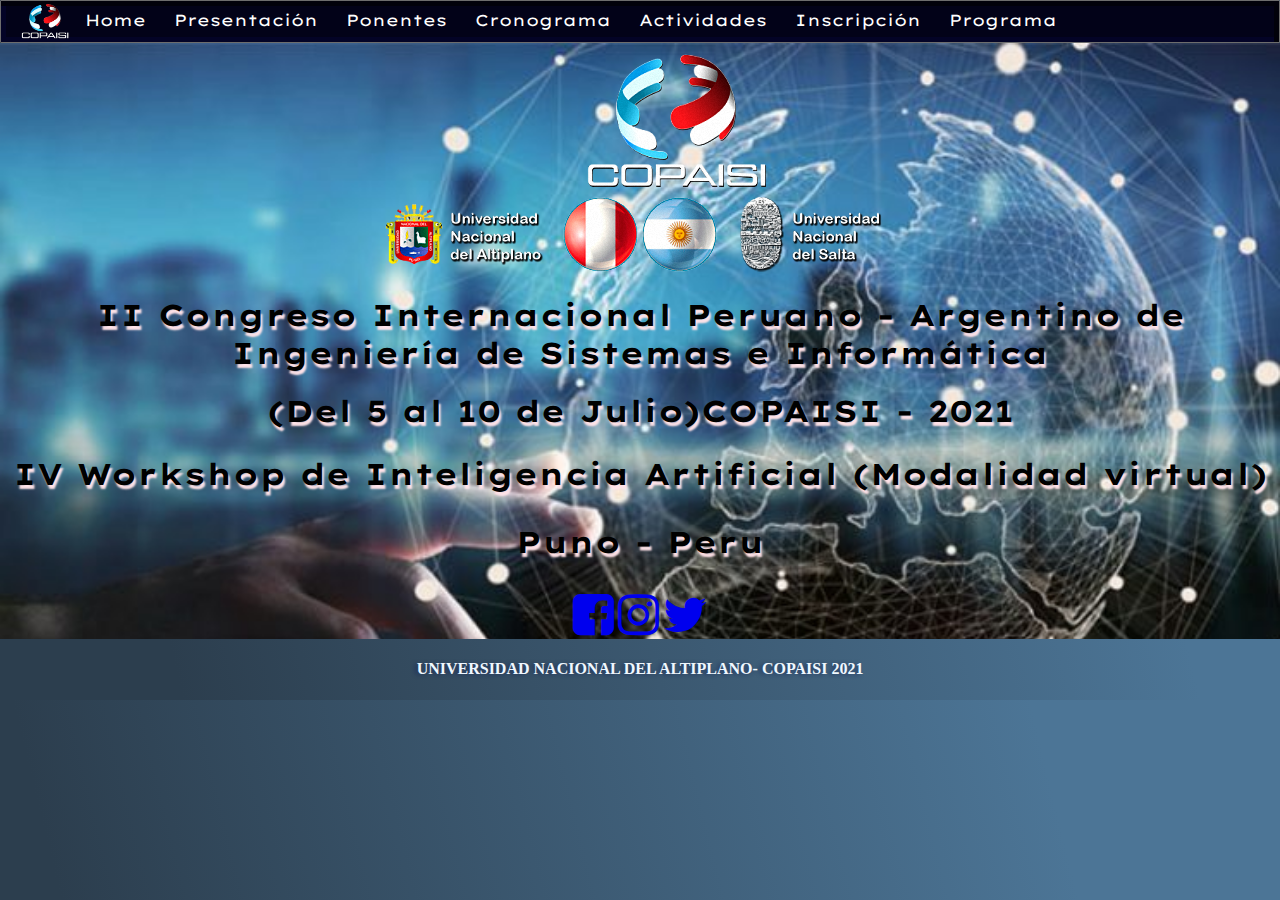
<file: index.html>
<!DOCTYPE html>
<html lang="es">
<head>
    <meta charset="UTF-8">
    <meta http-equiv="X-UA-Compatible" content="IE=edge">
    <meta name="viewport" content="width=device-width, initial-scale=1.0">
    <link rel="stylesheet" href="diseño.css">
    <link rel="preconnect" href="https://fonts.gstatic.com">
    <script src="funcion.js"></script>
    <link href="https://fonts.googleapis.com/css2?family=Lexend+Mega&display=swap" rel="stylesheet">
    <link rel="stylesheet" href="https://stackpath.bootstrapcdn.com/font-awesome/4.7.0/css/font-awesome.min.css" integrity="sha384-wvfXpqpZZVQGK6TAh5PVlGOfQNHSoD2xbE+QkPxCAFlNEevoEH3Sl0sibVcOQVnN" crossorigin="anonymous">
    <title>II COPAISI 2021</title>
</head>
<body>
    <header id='menu'>
        <input type='checkbox' id='responsive-menu' onclick='updatemenu()'><label></label>
        <ul>
          <li><img src="congreso2.png" id="congreso2"></li>
          <li><a href="index.html">Home</a></li>
          <li><a href="Presentacion.html">Presentación </a></li>
          <li><a href="Ponentes.html">Ponentes</a></li>
          <li><a href="Cronograma.html">Cronograma</a></li>
          <li><a href="Actividades.html">Actividades </a></li>
          <li><a href="Inscripcion.html">Inscripción </a></li>
          <li><a href="Programa.html">Programa </a></li>
        </ul>
    </header>
    <article id="home1">
        <section>
            <img src="congreso2.png">
        </section>
        <section>
            <img src="unap3.png">
            <img src="per.png">
            <img src="arg.png">
            <img src="unisal.png">
        </section>
        <section id="textoPresentacion">
            <h1>II Congreso Internacional Peruano - Argentino de Ingeniería de Sistemas e Informática</h1>
            <h1>(Del 5 al 10 de Julio)COPAISI - 2021</h1>
            <h2>IV Workshop de Inteligencia Artificial (Modalidad virtual)</h2>
            <h3>Puno - Peru</h3>
        </section>
        <section class="redes">
                <a href="https://www.facebook.com/COPAISI/"><i class="fa fa-facebook-square fa-3x" aria-hidden="true"></i></a><!-- f082 -->
                <a href="https://www.instagram.com/copaisi/?hl=es"><i class="fa fa-instagram fa-3x" aria-hidden="true"></i></a><!-- f16d -->
                <a href="https://twitter.com/COPAISI2020"><i class="fa fa-twitter fa-3x" aria-hidden="true"></i></a ><!-- f099  -->
        </section>
    </article>
    <footer>
        <h4>UNIVERSIDAD NACIONAL DEL ALTIPLANO- COPAISI 2021</h4>
    </footer>
</body>
</html>
</file>
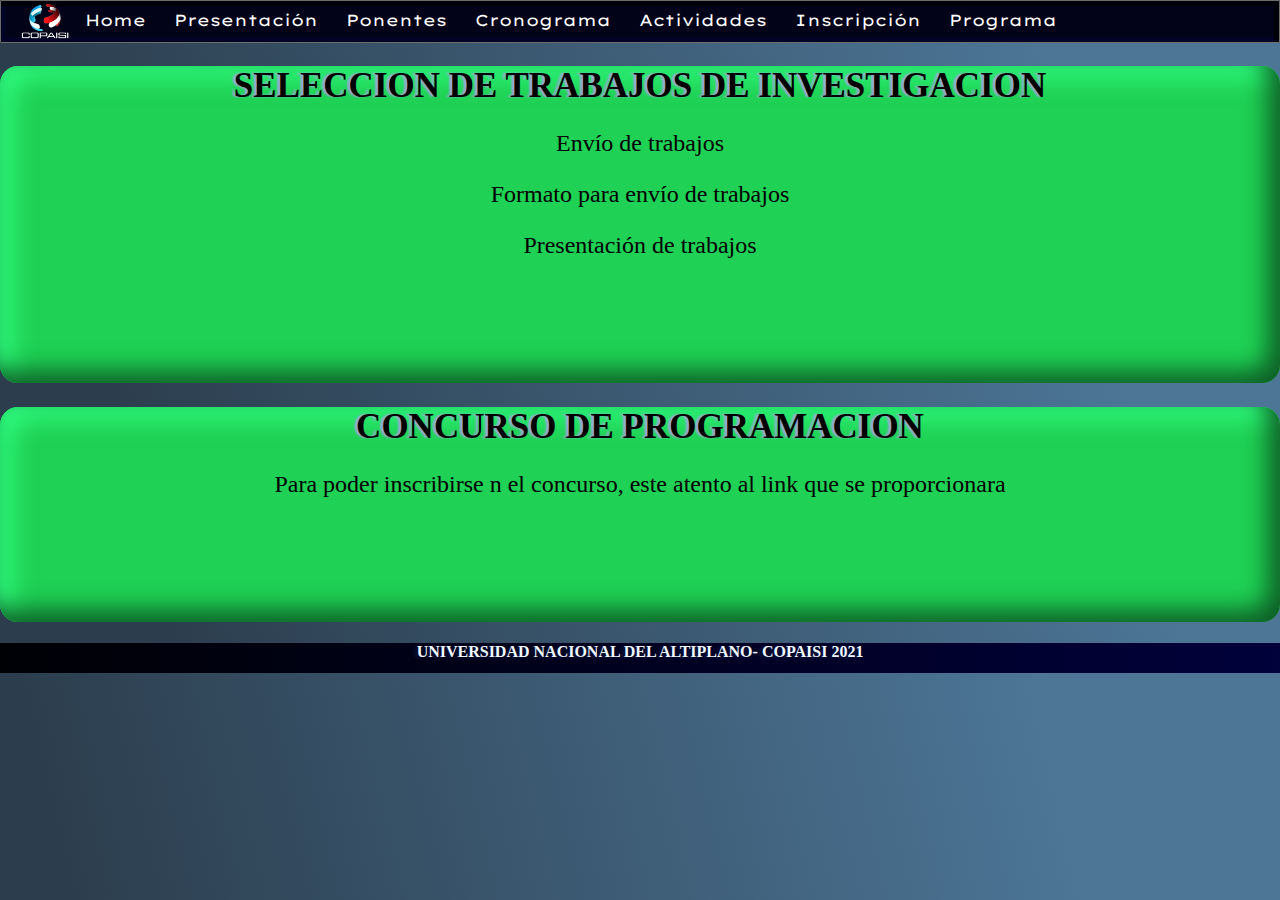
<file: Actividades.html>
<!DOCTYPE html>
<html lang="es">
<head>
    <meta charset="UTF-8">
    <meta http-equiv="X-UA-Compatible" content="IE=edge">
    <meta name="viewport" content="width=device-width, initial-scale=1.0">
    <link rel="stylesheet" href="diseño.css">
    <link rel="stylesheet" href="paginas sub.css">
    <link rel="preconnect" href="https://fonts.gstatic.com">
    <script src="funcion.js"></script>
    <link href="https://fonts.googleapis.com/css2?family=Lexend+Mega&display=swap" rel="stylesheet">
    <title>II COPAISI 2021</title>
</head>
<body>
    <header id='menu'>
        <input type='checkbox' id='responsive-menu' onclick='updatemenu()'><label></label>
        <ul>
          <li><img src="congreso2.png" id="congreso2"></li>
          <li><a href="index.html">Home</a></li>
          <li><a href="Presentacion.html">Presentación </a></li>
          <li><a href="Ponentes.html">Ponentes</a></li>
          <li><a href="Cronograma.html">Cronograma</a></li>
          <li><a href="Actividades.html">Actividades </a></li>
          <li><a href="Inscripcion.html">Inscripción </a></li>
          <li><a href="Programa.html">Programa </a></li>
        </ul>
    </header>
    <article>
        <section class="activi">
            <h1 id="title">SELECCION DE TRABAJOS DE INVESTIGACION</h1>
            <p>Envío de trabajos</p>
            <p>Formato para envío de trabajos</p>
            <p>Presentación de trabajos</p>
        </section>
        <section class="activi">
            <h1 id="title">CONCURSO DE PROGRAMACION</h1>
            <p>Para poder inscribirse n el concurso, este atento al link que se proporcionara</p>
        </section>
    </article>
    <footer class="sub">
        <h4>UNIVERSIDAD NACIONAL DEL ALTIPLANO- COPAISI 2021</h4>
    </footer>
</body>
</html>
</file>
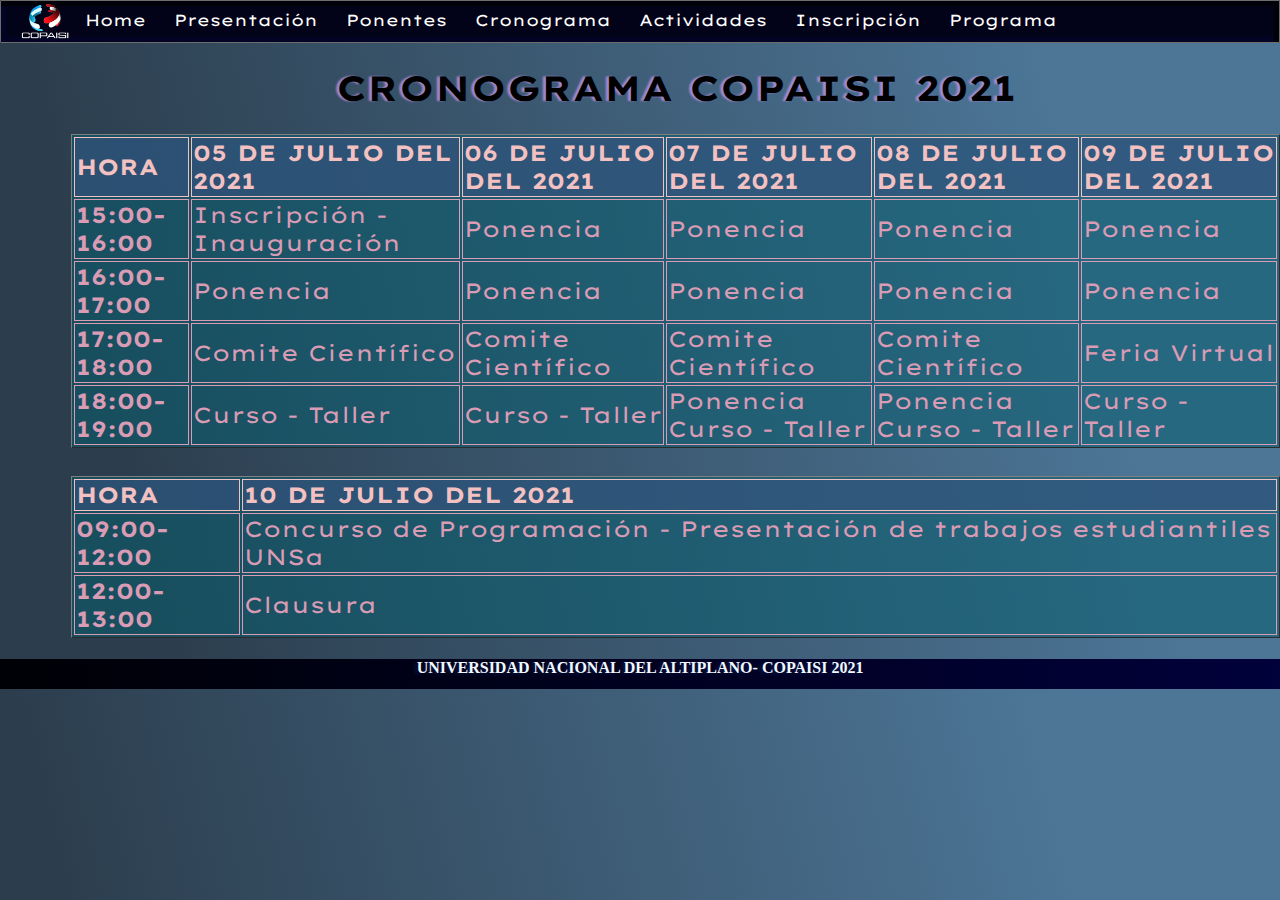
<file: Cronograma.html>
<!DOCTYPE html>
<html lang="es">
<head>
    <meta charset="UTF-8">
    <meta http-equiv="X-UA-Compatible" content="IE=edge">
    <meta name="viewport" content="width=device-width, initial-scale=1.0">
    <link rel="stylesheet" href="diseño.css">
    <link rel="stylesheet" href="paginas sub.css">
    <link rel="preconnect" href="https://fonts.gstatic.com">
    <script src="funcion.js"></script>
    <link href="https://fonts.googleapis.com/css2?family=Lexend+Mega&display=swap" rel="stylesheet">
    <title>II COPAISI 2021</title>
</head>
<body>
    <header id='menu'>
        <input type='checkbox' id='responsive-menu' onclick='updatemenu()'><label></label>
        <ul>
          <li><img src="congreso2.png" id="congreso2"></li>
          <li><a href="index.html">Home</a></li>
          <li><a href="Presentacion.html">Presentación </a></li>
          <li><a href="Ponentes.html">Ponentes</a></li>
          <li><a href="Cronograma.html">Cronograma</a></li>
          <li><a href="Actividades.html">Actividades </a></li>
          <li><a href="Inscripcion.html">Inscripción </a></li>
          <li><a href="Programa.html">Programa </a></li>
        </ul>
    </header>
    <article class="cronos">
    <section>
        <h1 id="title">CRONOGRAMA COPAISI 2021</h1>
    <table border="1">
        <thead>
            <tr>
                <th>HORA</th>
                <th>05 DE JULIO DEL 2021</th>
                <th>06 DE JULIO DEL 2021</th>
                <th>07 DE JULIO DEL 2021</th>
                <th>08 DE JULIO DEL 2021</th>
                <th>09 DE JULIO DEL 2021</th>
            </tr>
        </thead>
        <tbody>
            <tr>
                <th>15:00-16:00</th>
                <td>Inscripción - Inauguración</td>
                <td>Ponencia</td>
                <td>Ponencia</td>
                <td>Ponencia</td>
                <td>Ponencia</td>
            </tr>
            <tr>
                <th>16:00-17:00</th>
                <td>Ponencia</td>
                <td>Ponencia</td>
                <td>Ponencia</td>
                <td>Ponencia</td>
                <td>Ponencia</td>
            </tr>
            <tr>
                <th>17:00-18:00</th>
                <td>Comite Científico</td>
                <td>Comite Científico</td>
                <td>Comite Científico</td>
                <td>Comite Científico</td>
                <td>Feria Virtual</td>
            </tr>
            <tr>
                <th>18:00-19:00</th>
                <td>Curso - Taller</td>
                <td>Curso - Taller</td>
                <td>Ponencia Curso - Taller</td>
                <td>Ponencia Curso - Taller</td>
                <td>Curso - Taller</td>
            </tr>
        </tbody>
    </table>
    </section>
    <br>
    <section>
            <table border="1">
                <thead>
                    <tr>
                        <th>HORA</th>
                        <th>10 DE JULIO DEL 2021</th>
                    </tr>
                </thead>
                <tbody>
                    <tr>
                        <th>09:00-12:00</th>
                        <td>Concurso de Programación - Presentación de trabajos estudiantiles UNSa</td>
                    </tr>
                    <tr>
                        <th>12:00-13:00</th>
                        <td>Clausura</td>
                    </tr>
                </tbody>
            </table>
    </section>
    </article>
    <footer class="sub">
        <h4>UNIVERSIDAD NACIONAL DEL ALTIPLANO- COPAISI 2021</h4>
    </footer>
</body>
</html>
</file>
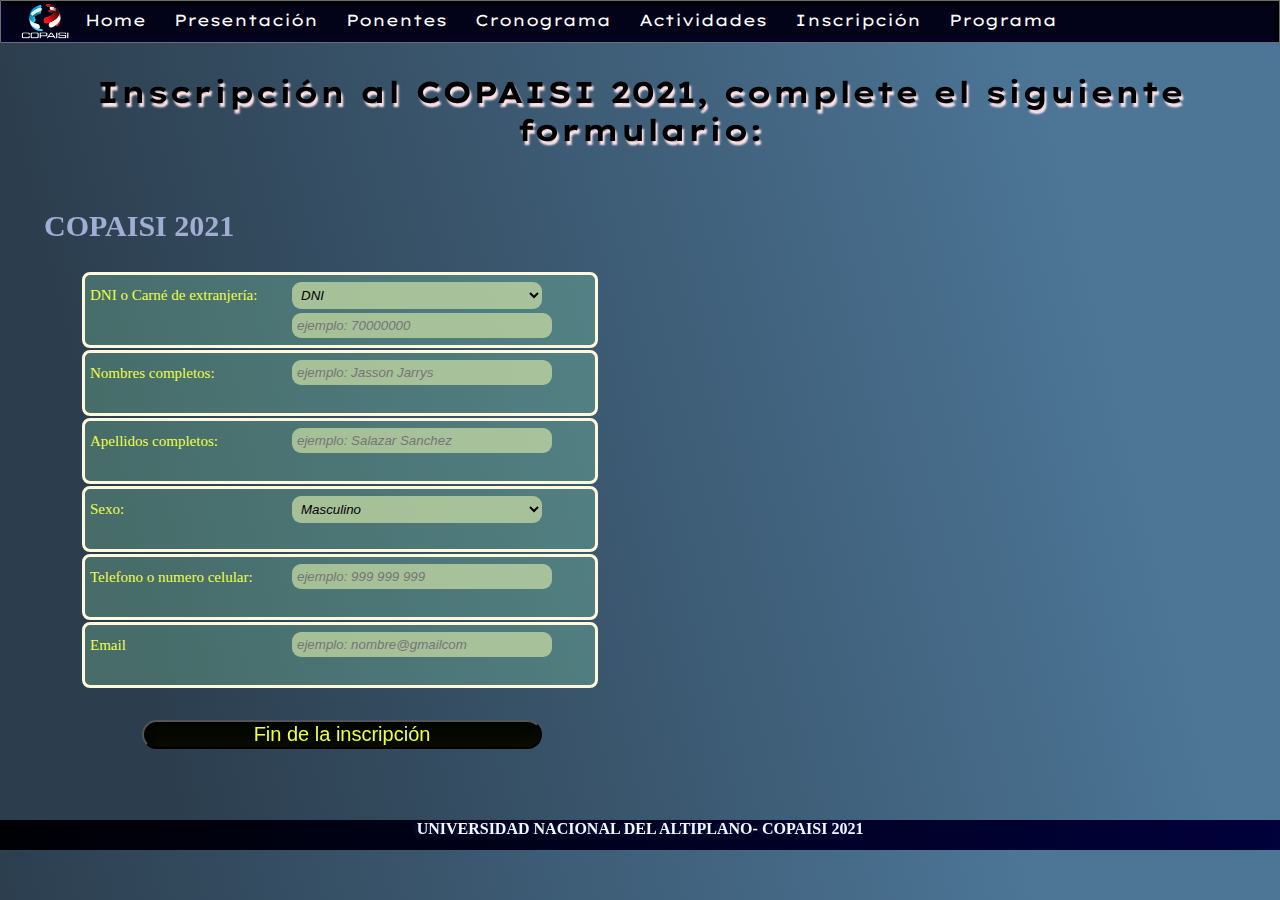
<file: Inscripcion.html>
<!DOCTYPE html>
<html lang="es">
<head>
    <meta charset="UTF-8">
    <meta http-equiv="X-UA-Compatible" content="IE=edge">
    <meta name="viewport" content="width=device-width, initial-scale=1.0">
    <link rel="stylesheet" href="diseño.css">
    <link rel="stylesheet" href="paginas sub.css">
    <link rel="preconnect" href="https://fonts.gstatic.com">
    <script src="funcion.js"></script>
    <link href="https://fonts.googleapis.com/css2?family=Lexend+Mega&display=swap" rel="stylesheet">
    <title>II COPAISI 2021</title>
</head>
<body>
    <header id='menu'>
        <input type='checkbox' id='responsive-menu' onclick='updatemenu()'><label></label>
        <ul>
          <li><img src="congreso2.png" id="congreso2"></li>
          <li><a href="index.html">Home</a></li>
          <li><a href="Presentacion.html">Presentación </a></li>
          <li><a href="Ponentes.html">Ponentes</a></li>
          <li><a href="Cronograma.html">Cronograma</a></li>
          <li><a href="Actividades.html">Actividades </a></li>
          <li><a href="Inscripcion.html">Inscripción </a></li>
          <li><a href="Programa.html">Programa </a></li>
        </ul>
    </header>
    <article>
        <h3>Inscripción al COPAISI 2021, complete el siguiente formulario: </h3>
        <form id=inscripcion>
        <fieldset>
        <legend>COPAISI 2021</legend>
        <ol>
        <li>
                <label for=dni>DNI o Carné de extranjería:</label>
                <select id=dni name=dni>
                        <option value="dni" select> DNI</option>
                        <option value="carnet" select>Carné de extranjería</option>
                </select>
                <input id=dni name=dni type=text placeholder="ejemplo: 70000000" required autofocus>
        </li>
        <li>
                <label for=name>Nombres completos: </label>
                <input id=name name=name type=text placeholder="ejemplo: Jasson Jarrys" required autofocus>
        </li>
        <li>
                <label for=apellido>Apellidos completos: </label>
                <input id=apellido name=apellido type=text placeholder="ejemplo: Salazar Sanchez" required autofocus>
        </li>
        <li>
                <label for =genero>Sexo: </label>
                <select id="genero" name="genero" >
                        <option value="Masculino" select>Masculino</option>
                        <option value="Femenino"  select>Femenino</option>
                        <option value="NoGender" select>Prefiero no decirlo</option>
                </select>
        </li>
        <li>
                <label for=telefono>Telefono o numero celular: </label>
                <input id=telefono name=telefono type=tel placeholder="ejemplo: 999 999 999" required autofocus>
        </li>
        <li>
                <label for=email>Email</label>
                <input id=email name=email type=email placeholder="ejemplo: nombre@gmailcom"required autofocus>
        </li>
        </ol>
        </fieldset>
        <fieldset>
                <button type=submit>Fin de la inscripción</button>
        </fieldset>
        </form>
    </article>
    <footer class="sub">
        <h4>UNIVERSIDAD NACIONAL DEL ALTIPLANO- COPAISI 2021</h4>
    </footer>
</body>
</html>
</file>
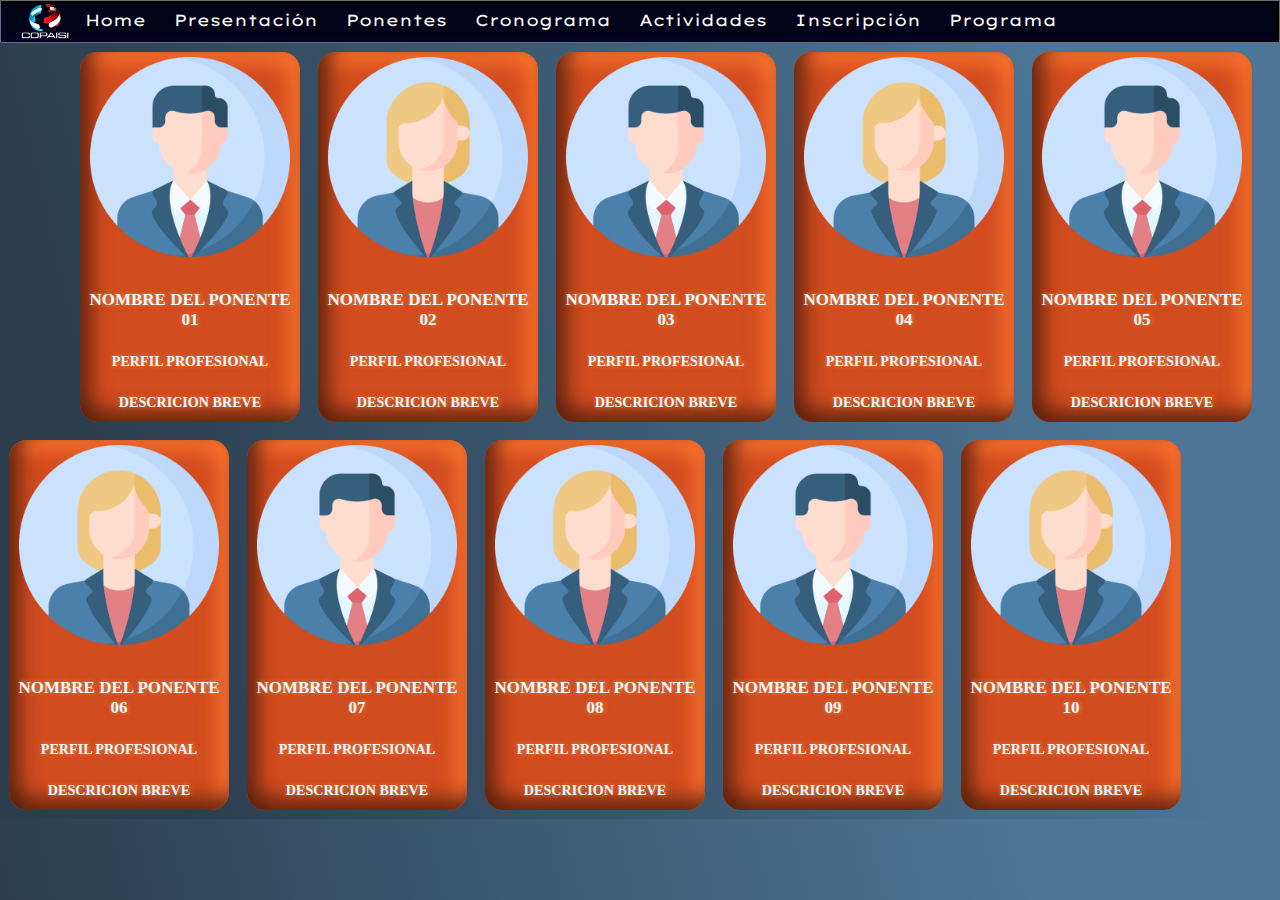
<file: Ponentes.html>
<!DOCTYPE html>
<html lang="es">
<head>
    <meta charset="UTF-8">
    <meta http-equiv="X-UA-Compatible" content="IE=edge">
    <meta name="viewport" content="width=device-width, initial-scale=1.0">
    <link rel="stylesheet" href="diseño.css">
    <link rel="stylesheet" href="paginas sub.css">
    <link rel="preconnect" href="https://fonts.gstatic.com">
    <script src="funcion.js"></script>
    <link href="https://fonts.googleapis.com/css2?family=Lexend+Mega&display=swap" rel="stylesheet">
    <title>II COPAISI 2021</title>
</head>
<body class="sub">
    <header id='menu'>
        <input type='checkbox' id='responsive-menu' onclick='updatemenu()'><label></label>
        <ul>
          <li><img src="congreso2.png" id="congreso2"></li>
          <li><a href="index.html">Home</a></li>
          <li><a href="Presentacion.html">Presentación </a></li>
          <li><a href="Ponentes.html">Ponentes</a></li>
          <li><a href="Cronograma.html">Cronograma</a></li>
          <li><a href="Actividades.html">Actividades </a></li>
          <li><a href="Inscripcion.html">Inscripción </a></li>
          <li><a href="Programa.html">Programa </a></li>
        </ul>
    </header>
    <article id="ponentes">
        <section id="descripcion">
            <img src="perfil masculino.png" id="Perfil">
            <h4>NOMBRE DEL PONENTE 01</h4>
            <h5><strong>PERFIL PROFESIONAL</strong></h5>
            <h5>DESCRICION BREVE</h5>
        </section>
        <section id="descripcion">
            <img src="perfil femenino.png" id="Perfil">
            <h4>NOMBRE DEL PONENTE 02</h4>
            <h5><strong>PERFIL PROFESIONAL</strong></h5>
            <h5>DESCRICION BREVE</h5>
        </section>
        <section id="descripcion">
            <img src="perfil masculino.png" id="Perfil">
            <h4>NOMBRE DEL PONENTE 03</h4>
            <h5><strong>PERFIL PROFESIONAL</strong></h5>
            <h5>DESCRICION BREVE</h5>
        </section>
        <section id="descripcion">
            <img src="perfil femenino.png" id="Perfil">
            <h4>NOMBRE DEL PONENTE 04</h4>
            <h5><strong>PERFIL PROFESIONAL</strong></h5>
            <h5>DESCRICION BREVE</h5>
        </section>
        <section id="descripcion">
            <img src="perfil masculino.png" id="Perfil">
            <h4>NOMBRE DEL PONENTE 05</h4>
            <h5><strong>PERFIL PROFESIONAL</strong></h5>
            <h5>DESCRICION BREVE</h5>
        </section>
        <section id="descripcion">
            <img src="perfil femenino.png" id="Perfil">
            <h4>NOMBRE DEL PONENTE 06</h4>
            <h5><strong>PERFIL PROFESIONAL</strong></h5>
            <h5>DESCRICION BREVE</h5>
        </section>
        <section id="descripcion">
            <img src="perfil masculino.png" id="Perfil">
            <h4>NOMBRE DEL PONENTE 07</h4>
            <h5><strong>PERFIL PROFESIONAL</strong></h5>
            <h5>DESCRICION BREVE</h5>
        </section>
        <section id="descripcion">
            <img src="perfil femenino.png" id="Perfil">
            <h4>NOMBRE DEL PONENTE 08</h4>
            <h5><strong>PERFIL PROFESIONAL</strong></h5>
            <h5>DESCRICION BREVE</h5>
        </section>
        <section id="descripcion">
            <img src="perfil masculino.png" id="Perfil">
            <h4>NOMBRE DEL PONENTE 09</h4>
            <h5><strong>PERFIL PROFESIONAL</strong></h5>
            <h5>DESCRICION BREVE</h5>
        </section>
        <section id="descripcion">
            <img src="perfil femenino.png" id="Perfil">
            <h4>NOMBRE DEL PONENTE 10</h4>
            <h5><strong>PERFIL PROFESIONAL</strong></h5>
            <h5>DESCRICION BREVE</h5>
        </section>
    </article>
</body>
</html>
</file>
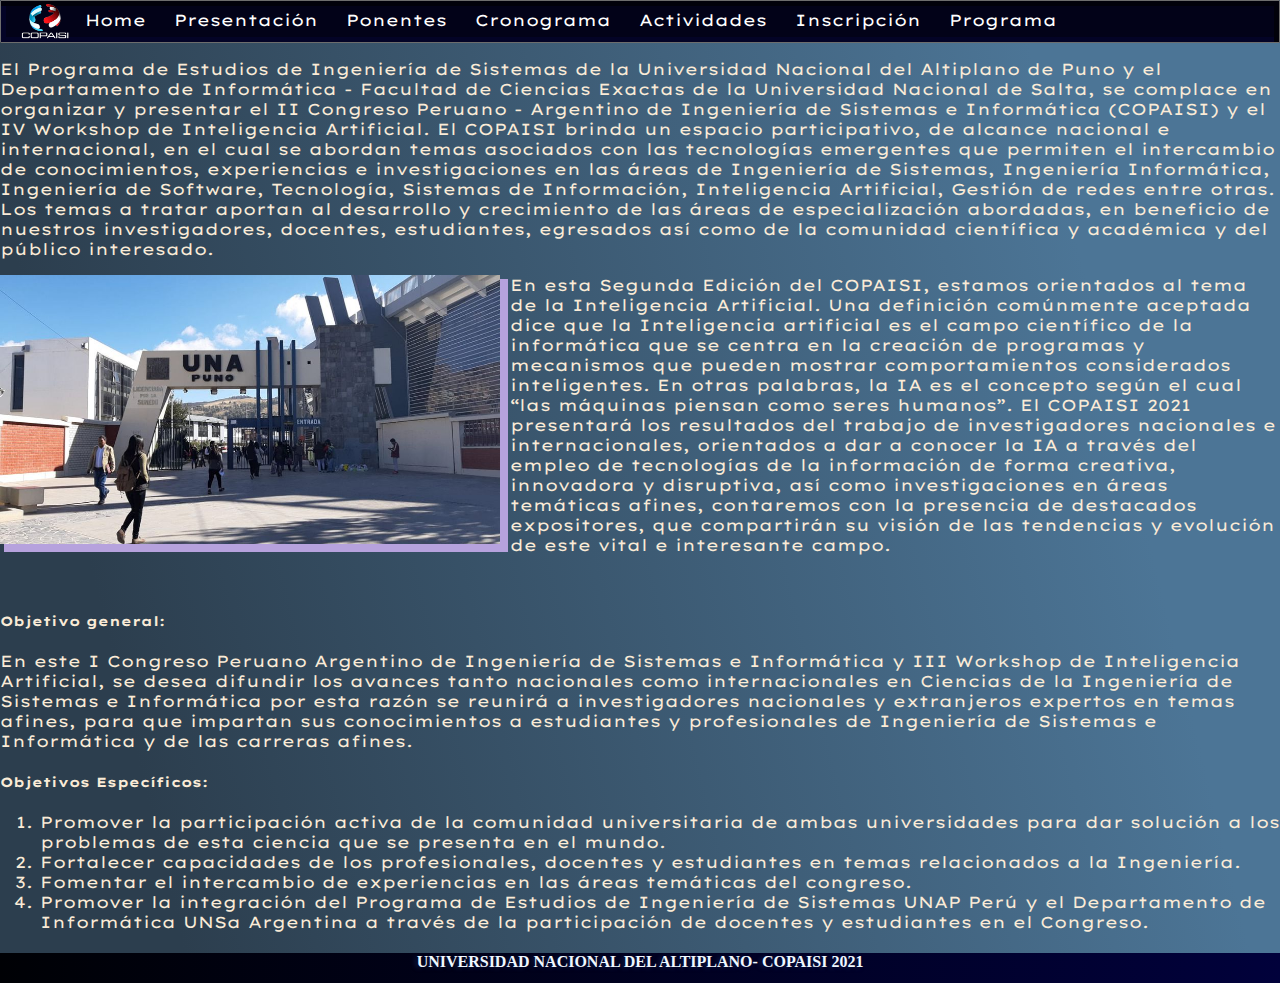
<file: Presentacion.html>
<!DOCTYPE html>
<html lang="es">
<head>
    <meta charset="UTF-8">
    <meta http-equiv="X-UA-Compatible" content="IE=edge">
    <meta name="viewport" content="width=device-width, initial-scale=1.0">
    <link rel="stylesheet" href="diseño.css">
    <link rel="stylesheet" href="paginas sub.css">
    <link rel="preconnect" href="https://fonts.gstatic.com">
    <script src="funcion.js"></script>
    <link href="https://fonts.googleapis.com/css2?family=Lexend+Mega&display=swap" rel="stylesheet">
    <title>II COPAISI 2021</title>
</head>
<body>
    <header id='menu'>
        <input type='checkbox' id='responsive-menu' onclick='updatemenu()'><label></label>
        <ul>
          <li><img src="congreso2.png" id="congreso2"></li>
          <li><a href="index.html">Home</a></li>
          <li><a href="Presentacion.html">Presentación </a></li>
          <li><a href="Ponentes.html">Ponentes</a></li>
          <li><a href="Cronograma.html">Cronograma</a></li>
          <li><a href="Actividades.html">Actividades </a></li>
          <li><a href="Inscripcion.html">Inscripción </a></li>
          <li><a href="Programa.html">Programa </a></li>
        </ul>
    </header>
    <article id="presentacion">
        <section>
            <p>El Programa de Estudios de Ingeniería de Sistemas de la Universidad Nacional del Altiplano de Puno
            y el Departamento de Informática - Facultad de Ciencias Exactas de la Universidad Nacional de Salta, se complace en organizar y 
            presentar el II Congreso Peruano - Argentino de Ingeniería de Sistemas e Informática (COPAISI)
            y el IV Workshop de Inteligencia Artificial. El COPAISI brinda un espacio participativo, de alcance nacional e internacional, en el cual se abordan temas asociados con las tecnologías emergentes 
            que permiten el intercambio de conocimientos, experiencias e investigaciones en las áreas de 
            Ingeniería de Sistemas, Ingeniería Informática, Ingeniería de Software, Tecnología, Sistemas de Información, Inteligencia Artificial, Gestión de redes entre otras. Los temas a tratar aportan 
            al desarrollo y crecimiento de las áreas de especialización abordadas, en beneficio de nuestros investigadores, docentes, estudiantes, egresados así como de la comunidad científica y académica y del público interesado.</p>
        </section>
        <section>
            <div id="div1">
                <img src="UNA-Puno..jpg" id="unapuno">
            </div>
            <DIV id="div2">
                <p>En esta Segunda Edición del COPAISI, estamos orientados al tema de la Inteligencia Artificial. Una definición comúnmente aceptada dice que la Inteligencia artificial es el campo científico de la informática que 
                    se centra en la creación de programas y mecanismos que pueden mostrar comportamientos considerados inteligentes. En otras palabras, la IA es el concepto según el cual “las máquinas piensan como seres humanos”.
                    El COPAISI 2021 presentará los resultados del trabajo de investigadores nacionales e internacionales, orientados a dar a conocer la IA a través del empleo de tecnologías de la información de forma creativa, innovadora 
                    y disruptiva, así como investigaciones en áreas temáticas afines, contaremos con la presencia de destacados expositores, que compartirán su visión de las tendencias y evolución de este vital e interesante campo.</p>
            </DIV>
            <br>
        </section>
        <section>
            <div>
                <h5>Objetivo general:</h5>
                <p>En este I Congreso Peruano Argentino de Ingeniería de Sistemas e Informática y III Workshop de Inteligencia Artificial, se desea difundir los avances tanto nacionales como internacionales en Ciencias de la Ingeniería de Sistemas e Informática por esta razón se reunirá a 
                    investigadores nacionales y extranjeros expertos en temas afines, para que impartan sus conocimientos a estudiantes y profesionales de Ingeniería de Sistemas e Informática y de las carreras afines.</p>
                <h5>Objetivos Específicos:</h5>
                <ol>
                    <li>Promover la participación activa de la comunidad universitaria de ambas universidades para dar solución a los problemas de esta ciencia que se presenta en el mundo.</li>
                    <li>Fortalecer capacidades de los profesionales, docentes y estudiantes en temas relacionados a la Ingeniería.</li>
                    <li>Fomentar el intercambio de experiencias en las áreas temáticas del congreso.</li>
                    <li>Promover la integración del Programa de Estudios de Ingeniería de Sistemas UNAP Perú y el Departamento de Informática UNSa Argentina a través de la participación de docentes y estudiantes en el Congreso.</li>
                </ol>
            </div>
        </section>
    </article>
    <footer class="sub">
        <h4>UNIVERSIDAD NACIONAL DEL ALTIPLANO- COPAISI 2021</h4>
    </footer>
</body>
</html>
</file>
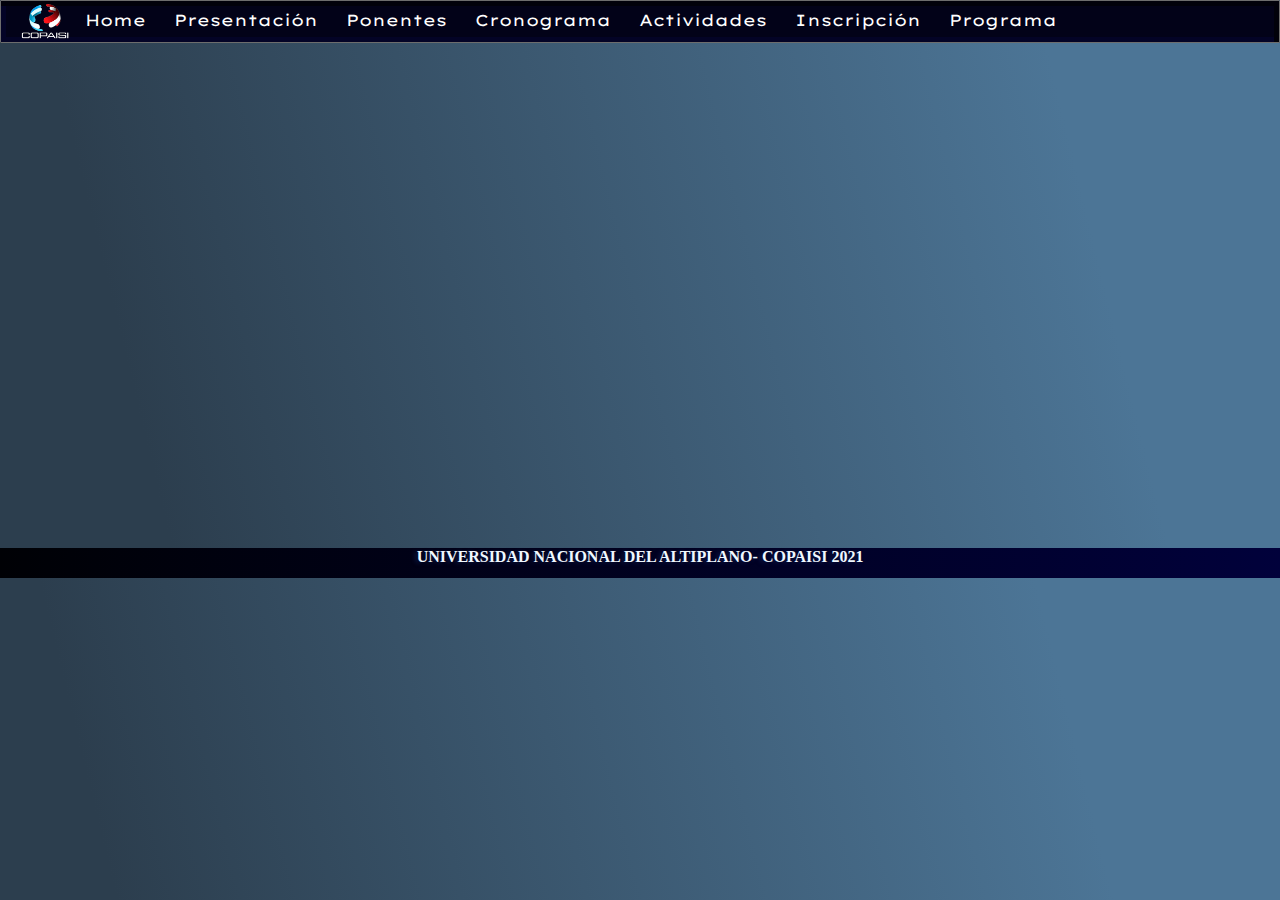
<file: Programa.html>
<!DOCTYPE html>
<html lang="es">
<head>
    <meta charset="UTF-8">
    <meta http-equiv="X-UA-Compatible" content="IE=edge">
    <meta name="viewport" content="width=device-width, initial-scale=1.0">
    <link rel="stylesheet" href="diseño.css">
    <link rel="stylesheet" href="paginas sub.css">
    <link rel="preconnect" href="https://fonts.gstatic.com">
    <script src="funcion.js"></script>
    <link href="https://fonts.googleapis.com/css2?family=Lexend+Mega&display=swap" rel="stylesheet">
    <title>II COPAISI 2021</title>
</head>
<body>
    <header id='menu'>
        <input type='checkbox' id='responsive-menu' onclick='updatemenu()'><label></label>
        <ul>
          <li><img src="congreso2.png" id="congreso2"></li>
          <li><a href="index.html">Home</a></li>
          <li><a href="Presentacion.html">Presentación </a></li>
          <li><a href="Ponentes.html">Ponentes</a></li>
          <li><a href="Cronograma.html">Cronograma</a></li>
          <li><a href="Actividades.html">Actividades </a></li>
          <li><a href="Inscripcion.html">Inscripción </a></li>
          <li><a href="Programa.html">Programa </a></li>
        </ul>
    </header>
    <article>
        <iframe width="853" height="480" src="https://www.youtube.com/embed/KG9omqJn5Qg" 
        frameborder="0" allow="accelerometer; autoplay; clipboard-write; encrypted-media; gyroscope; picture-in-picture"
         allowfullscreen></iframe>
    </article>
    <article>
        
    </article>
    <footer class="sub">
        <h4>UNIVERSIDAD NACIONAL DEL ALTIPLANO- COPAISI 2021</h4>
    </footer>
</body>
</html>
</file>
<file: diseño.css>
body{
	background-image: linear-gradient( 76.3deg,  rgba(44,62,78,1) 12.6%, rgb(76, 117, 150) 82.8% );  
	margin: 0px;
	padding: 0px;
}
#menu {
	border-radius: 1px;
	background: #020218;
	box-shadow: inset -5px 5px 0px #01010a,
            inset 5px -5px 0px #030326;
    font-family: 'Lexend Mega', sans-serif;
	color: #FFF;
	height: 41px;
	padding-left: 18px;
	border: 1px double #6D6D6D;
}
#congreso2{
    width: 52px;
}
#menu ul, #menu li {
	margin: 0 auto;
	padding: 0;
	list-style: none
}
#menu ul {
	width: 100%;
}
#menu li {
	float: left;
	display: inline;
	position: relative;
}
#menu a {
	display: block;
	line-height: 39px;
	padding: 0 14px;
	text-decoration: none;
	color: #FFFFFF;
	font-size: 16px;
}
#menu a.dropdown-arrow:after {
	content: "\2B9F";
	margin-left: 5px;
}
#menu li a:hover {
	color: #00cc7e;
	background: #F2F2F2;
}
#menu input {
	display: none;
	margin: 0;
	padding: 0;
	height: 45px;
	width: 100%;
	opacity: 0;
	cursor: pointer
}
#menu label {
	display: none;
	line-height: 39px;
	text-align: center;
	position: absolute;
	left: 35px
}
#menu label:before {
	font-size: 1.6em;
	content: "\2261"; 
	margin-left: 20px;
}
#menu ul.sub-menus{
	height: auto;
	overflow: hidden;
	width: 170px;
	background: #444444;
	position: absolute;
	z-index: 99;
	display: none;
}
#menu ul.sub-menus li {
	display: block;
	width: 100%;
}
#menu ul.sub-menus a {
	color: #FFFFFF;
	font-size: 16px;
}
#menu li:hover ul.sub-menus {
	display: block
}
#menu ul.sub-menus a:hover{
	background: #F2F2F2;
	color: #444444;
}
@media screen and (max-width: 800px){
	#menu {position:relative}
	#menu ul {background:#111;position:absolute;top:100%;right:0;left:0;z-index:3;height:auto;display:none}
	#menu ul.sub-menus {width:100%;position:static;}
	#menu ul.sub-menus a {padding-left:30px;}
	#menu li {display:block;float:none;width:auto;}
	#menu input, #menu label {position:absolute;top:0;left:0;display:block}
	#menu input {z-index:4}
	#menu input:checked + label {color:white}
	#menu input:checked + label:before {content:"\00d7"}
	#menu input:checked ~ ul {display:block}
}
#home1 {  
    background-image: url(Informática-admisión-744x465.jpg);    
    background-repeat: no-repeat;
    background-origin:padding-box;
    background-size: cover;
    text-align: center;
    margin:0px;
}
#textoPresentacion h1, h2, h3{
    font-family: 'Lexend Mega', sans-serif;
    text-shadow: 2px 4px 2px rgb(255, 227, 232);
    text-align: center;
    font-size:30px;  
}
section.redes label{
	cursor: cell;
}
footer {
	color: aliceblue;
	text-align: center;
	text-shadow: -3px 1px 4px rgba(22, 38, 88, 0.69);
	
}
footer.sub{
	height: 30px;
	background: rgb(0,1,5);
	background: linear-gradient(90deg, rgba(0,1,5,1) 0%, rgb(1, 1, 59) 100%);
	color: aliceblue;
	text-align: center;
	text-shadow: -3px 1px 4px rgba(22, 38, 88, 0.69);
}
</file>
<file: paginas sub.css>
/*presentacion css*/
article#presentacion{
    color:antiquewhite;
    text-align: left;
    background-size: cover;
    font-family: 'Lexend Mega', sans-serif;
    margin:0px;
    height: min-content;
}
#unapuno{
    width: 500px;
    box-shadow:6px 6px 0px 2px #b6a2dd;
-moz-box-shadow:6px 6px 0px 2px #b6a2dd;
-webkit-box-shadow:6px 6px 0px 2px #b6a2dd;
margin-right: 10px;
}
#div1{
    float: left;
}
/*ponentes*/
body.sub{
    margin: 0px;
    padding: 0px;
}
article#ponentes{
    min-height:auto;
    padding-left: 0px;
    margin-left: 0px;
}
section#descripcion{
    margin: 9px;
    width: 220px;
    height: 370px;
    text-align: center;
    color: aliceblue;
    border-radius: 18px;
    background: #d14c1f;
    box-shadow: inset 10px -10px 20px #5e220e,
            inset -10px 10px 20px #ff7630;
    text-shadow: 1px 0px 5px rgba(237, 145, 71, 0.86);
    font-size: 17px;
    float:left;
}
img#Perfil{
    width: 200px;
    margin: 5px;   
}
/*Cronograma*/ 
article.cronos{
    display: table;
    text-align: center; 
    font-size: 22px;  
    font-family: 'Lexend Mega', sans-serif;
}
#title{
    text-align: center; 
    font-size: 35px;
    text-shadow: -3px 0px 2px rgba(186, 152, 255, 0.77);
}
table{
    background-color: rgba(7, 95, 110, 0.541);
    color:rgb(218, 155, 181);
    text-align: left;

}
th,td{
    border: solid 0.01rem;
}
thead{
    background-color: rgba(59, 80, 128, 0.562);
    color:rgb(243, 193, 193);
}
/*Actividades*/
section.activi{
    font-size: x-large;
    padding-bottom: 100px;
    text-align: center;
    border-radius: 18px;
    background: #1fd154;
    box-shadow: inset -12px -12px 24px #0e5e26,inset 12px 12px 24px #30ff82;
}
/*Inscripcion*/
form#inscripcion {
    padding: 30px;
    width: 650px;
}
form#inscripcion fieldset {
    color: rgb(237, 255, 71);
    font-style:inherit;
    border: 20px;
    margin-bottom: 10px;
    padding: 10px;
}
form#inscripcion legend {
    color: rgb(162, 173, 211);
    font-size: 30px;
    font-weight: bold;
    padding-bottom: 3px;}
form#inscripcion ol li {
    background:rgba(135, 222, 174, 0.295);
    width:500px ;
    border-color:cornsilk;
    border-style:solid;
    border-radius: 8px;
    border-width: 3px;
    line-height: 30px;
    list-style: none;
    padding: 5px;
    float: left; 
    margin-bottom: 2px;}
form#inscripcion label {
    float: left;
    font-size: 15px;
    width: 200px;
    height: 50px;}
form#inscripcion input, select {
    background: #d8e9aba4;
    border:floralwhite;
    border-radius: 9px;
    font-style:oblique;
    outline:none;
    padding: 5px;
    margin:2px;
    width: 250px;
    float: left;
    margin-right: 3px;}
form#inscripcion button {
    border-radius: 55px;
    background: #060901;
    box-shadow: inset 5px 5px 8px #020400,inset -5px -5px 8px #0a0e02;
    width: 400px;
    color: rgb(237, 255, 71);
    font-style:inherit;
    font-size: 20px;
    margin-left:100px;}
/*programa*/
</file>
